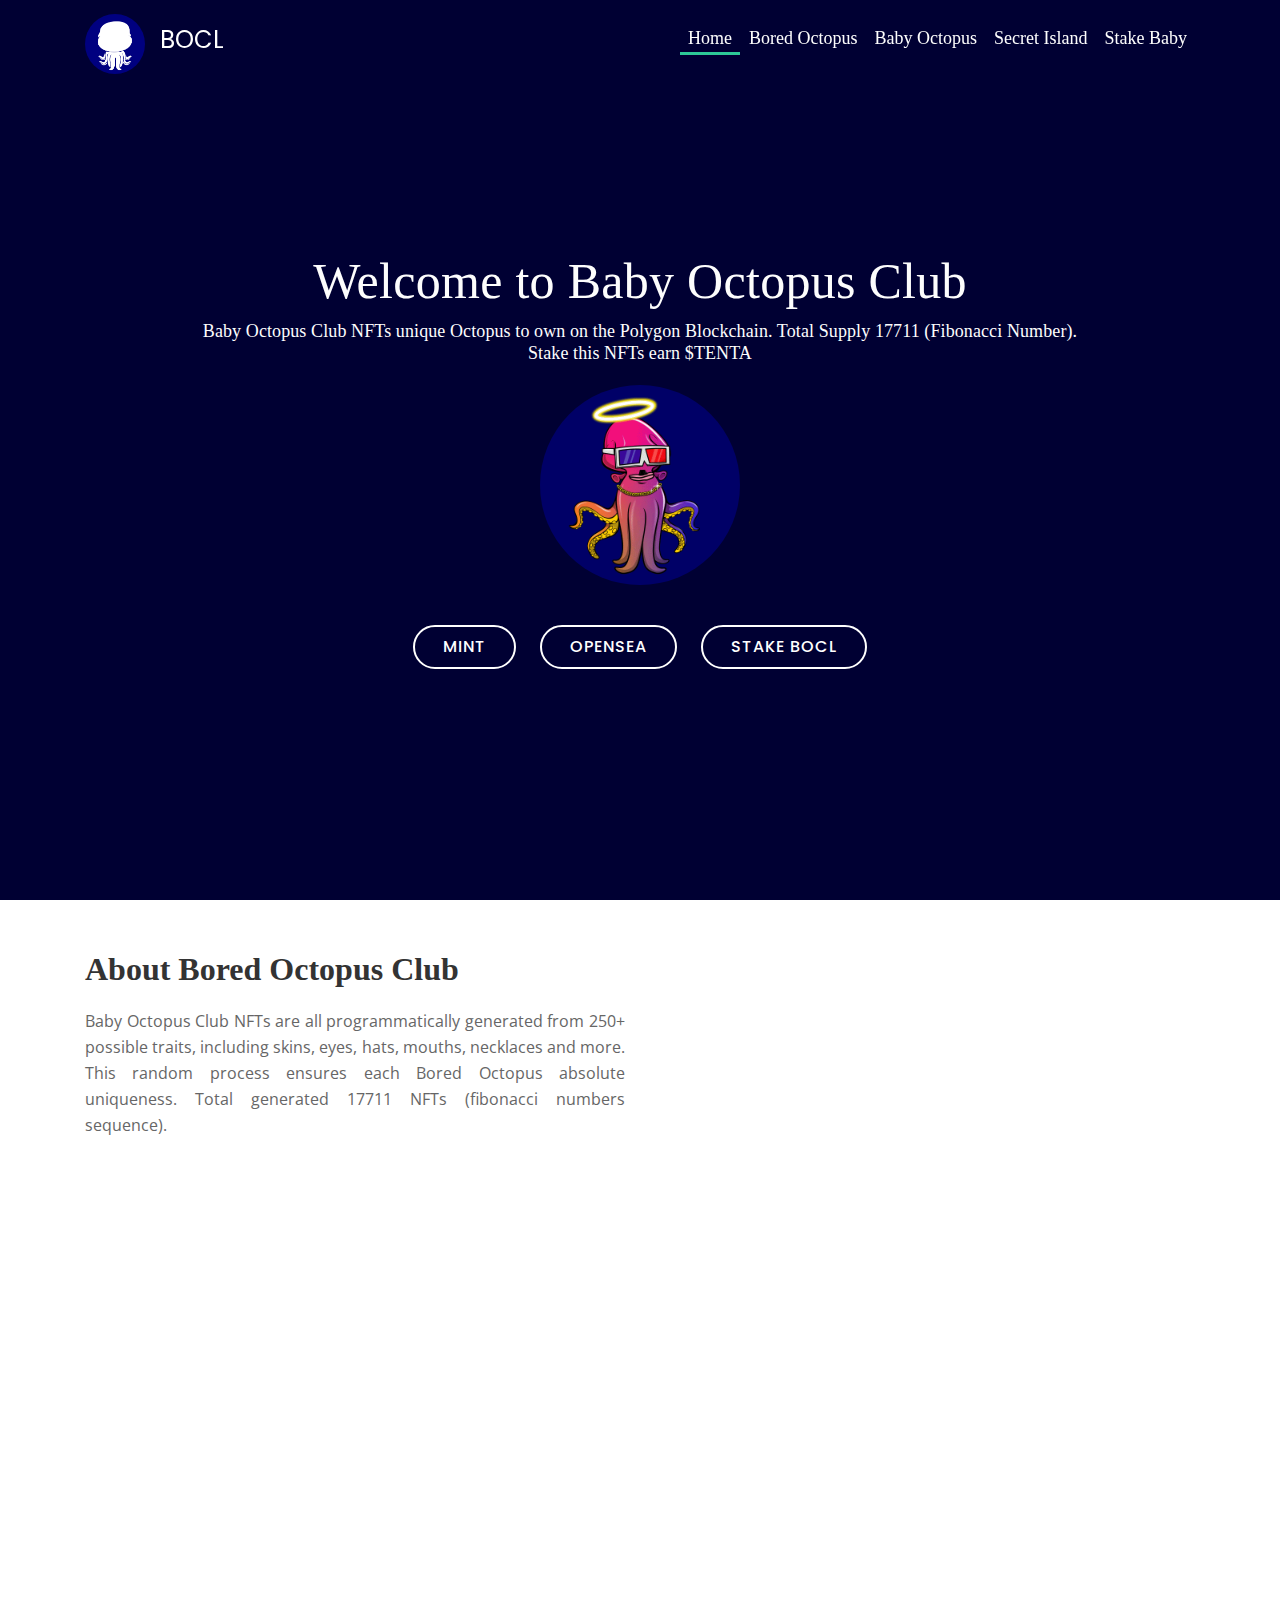
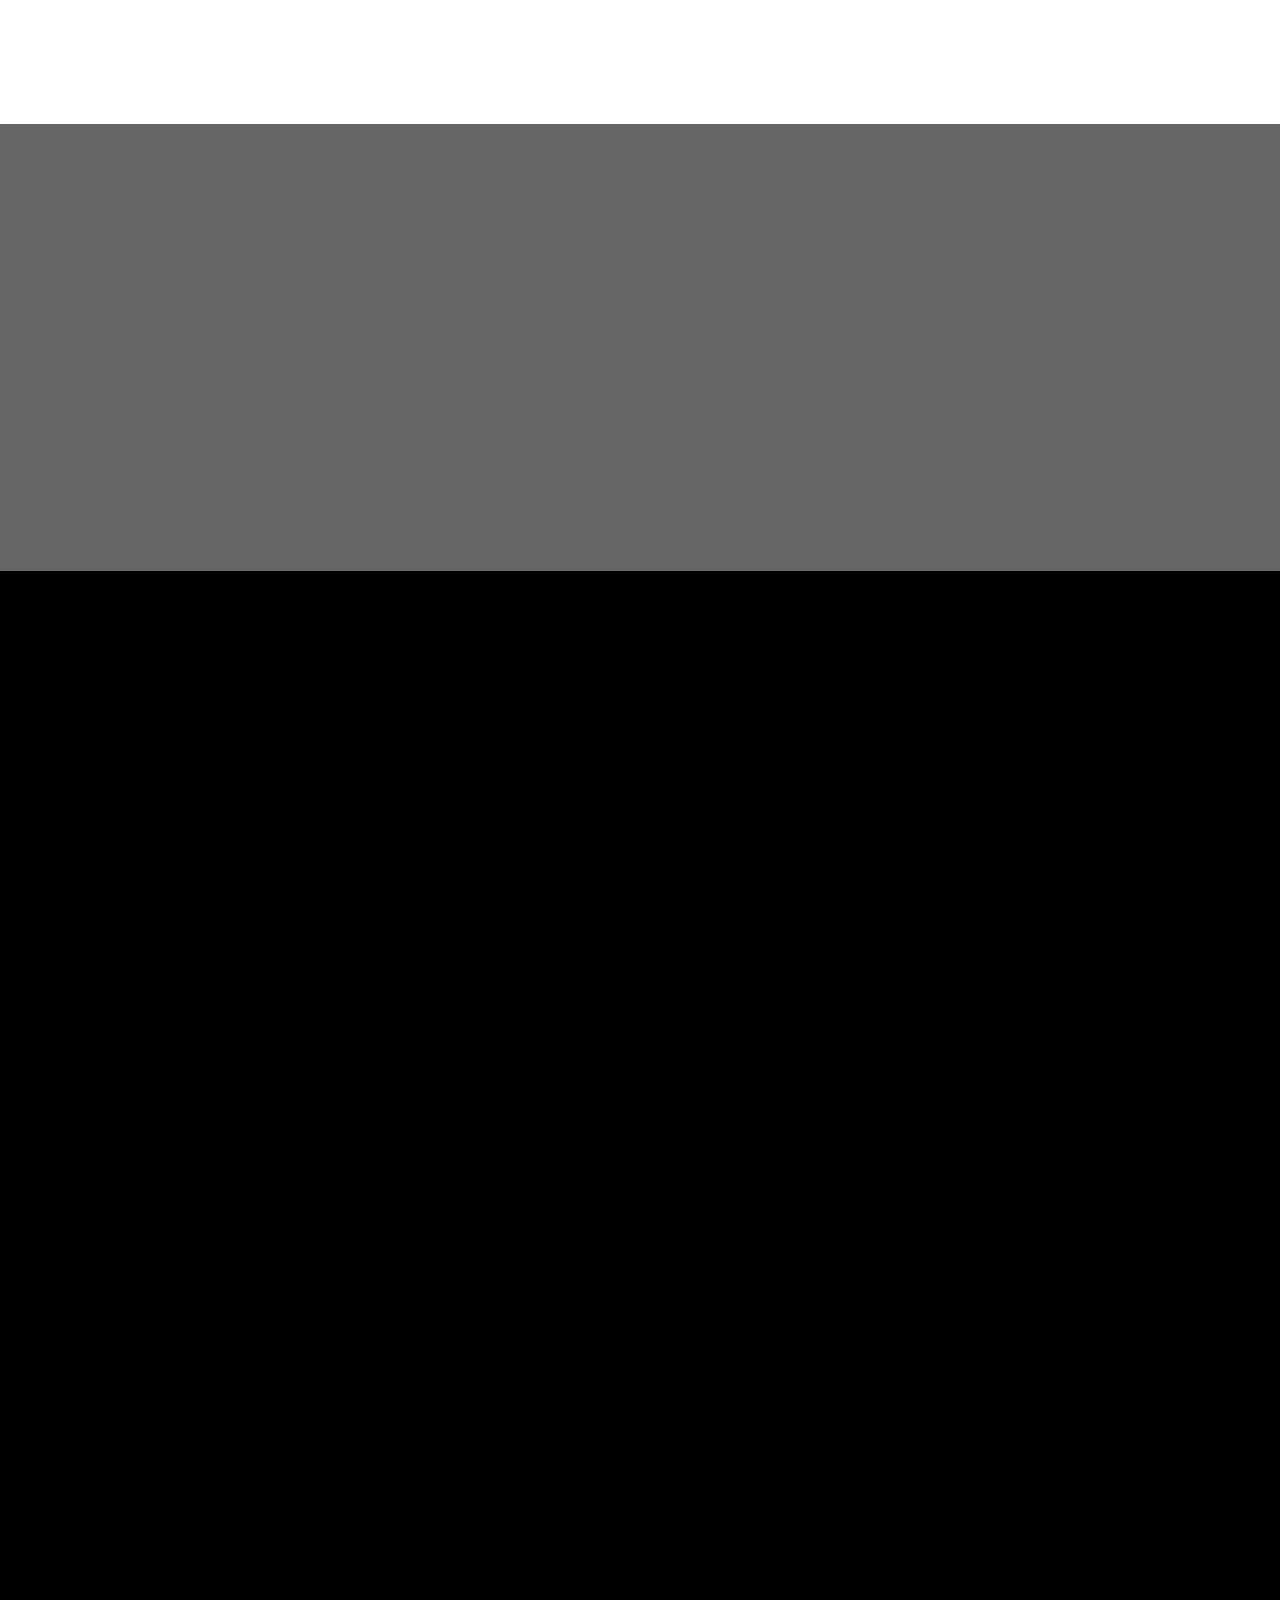
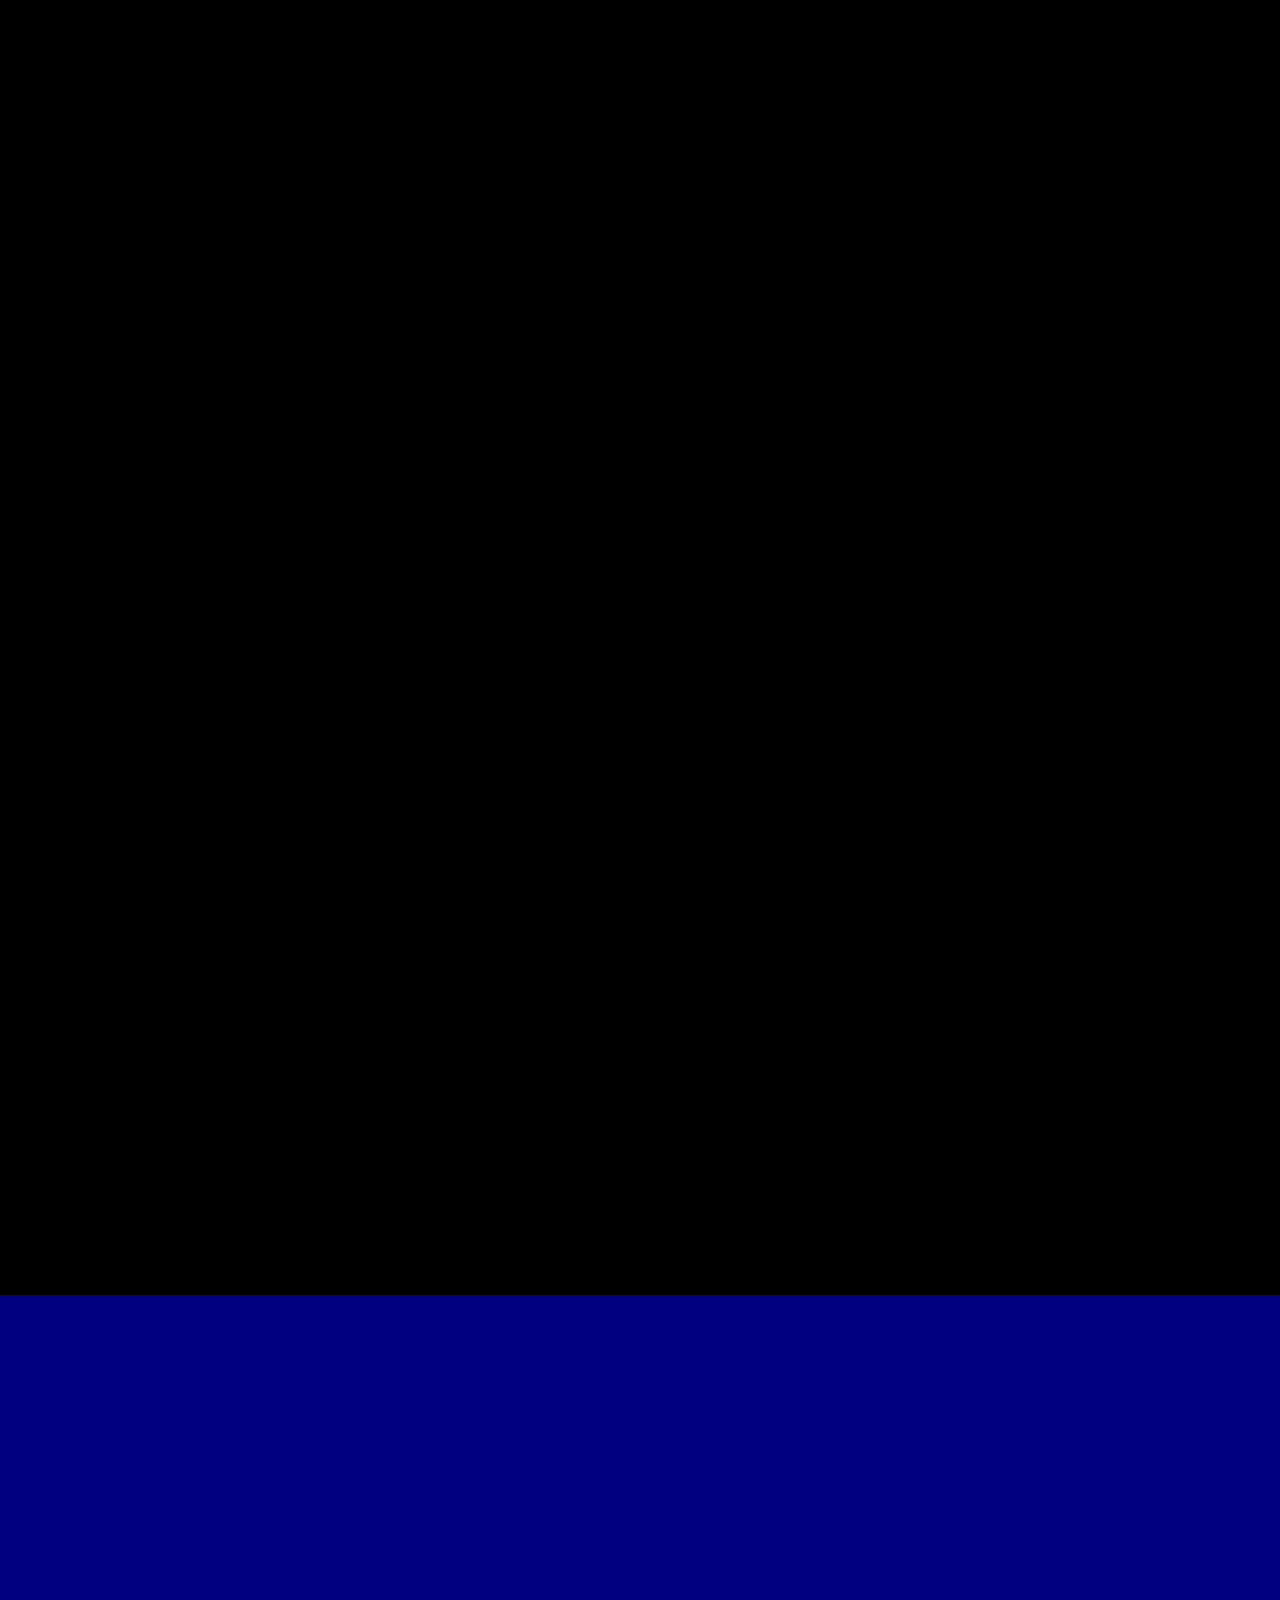
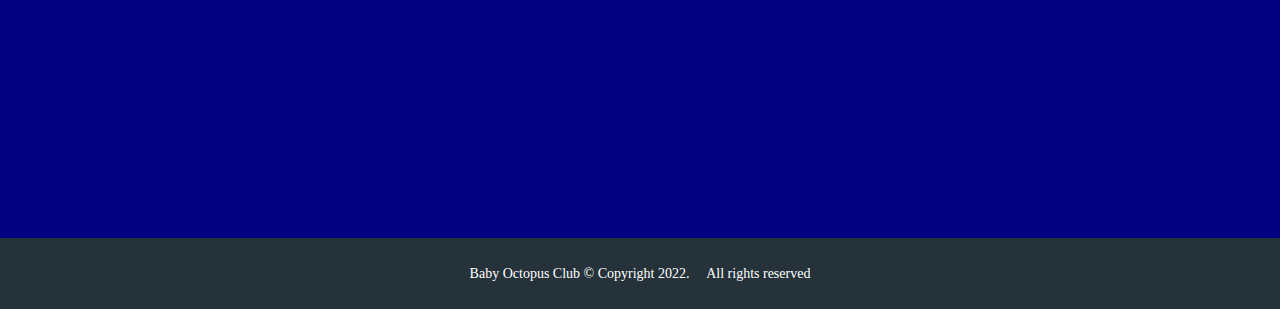
<file: index.html>
<!DOCTYPE html>
<html lang="en">
<head>
  <meta charset="utf-8">
  <title>Baby Octopus Club</title>
  <meta content="width=device-width, initial-scale=1.0" name="viewport">
  <meta name="description" content="Baby Octopus Club NFTs unique Octopus to own on the Polygon Blockchain. Total Supply 17711 (Fibonacci Number)."/>
  <meta name="keywords" content="Baby Octopus Club NFTs unique Octopus to own on the Polygon Blockchain. Total Supply 17711 (Fibonacci Number)." >

  <!-- Favicons -->
  <link href="img/icon.png" rel="icon">
  <link rel="apple-touch-icon" href="img/icon.png"/>
  <!-- Google Fonts -->
  <link href="https://fonts.googleapis.com/css?family=Open+Sans:300,300i,400,400i,700,700i|Poppins:300,400,500,700" rel="stylesheet">
  <!-- Bootstrap CSS File -->
  <link href="lib/bootstrap/css/bootstrap.min.css" rel="stylesheet">

  <!-- Libraries CSS Files -->
  <link href="lib/font-awesome/css/font-awesome.css" rel="stylesheet">
  <link href="lib/font-awesome/css/font-awesome.min.css" rel="stylesheet">
  <link href="lib/animate/animate.min.css" rel="stylesheet">
  <!-- Main Stylesheet File -->
  <link href="css/style.css" rel="stylesheet">

  <!-- =======================================================
    Author: Bored Octopus
  ======================================================= -->
</head>
<body>

  <!--==========================
  Header
  ============================-->
  <header id="header">
    <div class="container">
      <div id="logo" class="pull-left">
        <div id="nerdlogo">
          <a style="white-space: nowrap; color:white;"><img src="img/icon.png" style="width: 60px; border-radius: 50%; padding: 0px 0px 0px 0px; "><h4 style="display: inline-block; padding: 0px 0px 0px 15px; margin-top: 10px;">BOCL</h4 ></a>
        </div>
      </div>
      <div id="nav-menu-container" style="padding-top: 20px;">
        <ul class="nav-menu">
          <li><a class="menu-active" href="#home">Home</a></li>
          <li><a href="https://bocl.live/">Bored Octopus</a></li>
          <li><a href="https://babyocto.club/">Baby Octopus</a></li>
          <li><a href="https://bocl.live/stake-tsi/index.html">Secret Island</a></li>
          <li><a href="https://babyocto.club/stake-baby/">Stake Baby</a></li>
        </ul>
      </div><!-- #nav-menu-container -->
    </div>
  </header><!-- #header -->

  <!--==========================
    Home Section
  ============================-->
  <section id="home">
    <div class="home-container">
      <h1>Welcome to Baby Octopus Club</h1>
      <h5>Baby Octopus Club NFTs unique Octopus to own on the Polygon Blockchain. Total Supply 17711 (Fibonacci Number). </br>
          Stake this NFTs earn $TENTA </h5>
    <div class="wow fadeInUp">
      <img src="img/octopus.gif" style="width: 40%; border-radius: 50%;">
    </div>
    <div class="wow fadeInUp" style="margin-top: 30px;">
      <a href="#minting" class="btn-get-started">Mint</a>
      <a href="https://opensea.io/collection/baby-octopus-club" target="_blank" class="btn-get-started">Opensea</a>
      <a href="stake-baby/index.html" class="btn-get-started">Stake BOCL</a>
      

      <!-- <a href="#" class="btn-get-not-started">Play</a> -->
    </div>
    </div>
  </section><!-- #home -->
  <main id="main">
    <!--==========================
      About Us Section
    ============================-->
    <section id="about">
      <div class="container">
        <div class="row about-container">

          <div class="col-lg-6 content order-lg-1 order-2">
            <h2 class="title">About Bored Octopus Club</h2>
            <p style="text-align:justify;">
              Baby Octopus Club NFTs are all programmatically generated from  250+ possible traits, including skins, eyes, hats, mouths, necklaces and more. This random process ensures each Bored Octopus absolute uniqueness.  Total generated 17711 NFTs (fibonacci numbers sequence).
            </p>

            <div class="icon-box wow fadeInUp">
              <div class="icon"><i class="fa fa-exchange"></i></div>
              <h4 class="title"><a href="#">rarity</a></h4>
              <p class="description">All Baby Octopus is cool by default. We insert something really unique: Unicorn Head, Trippy Skin, 3 Types of Cyborgs (Silver, Gold, Black) 
                and 5 Hidden Gems (Amethyst, Aquamarine, Emerald, Ruby, Sapphire). You can get Hidden Gems every 6 minted and Super Rare every 20 minted. </p>
            </div>

            <div class="icon-box wow fadeInUp" data-wow-delay="0.2s">
              <div class="icon"><i class="fa fa-money"></i></div>
              <h4 class="title"><a href="#">vision</a></h4>
              <p class="description">Our vision is support the growth of the NFT community and Tenta ecosystem. By NFT staking, holders contribute to the overall health of the network and help increase exposure to new projects.</p>
            </div>

            <div class="icon-box wow fadeInUp" data-wow-delay="0.4s">
              <div class="icon"><i class="fa fa-chain"></i></div>
              <h4 class="title"><a href="#">4 exclusive Collections</a></h4>
              <p class="description">We have developed 4 exclusive Collections </br> 1. Bored Octopus Club </br>2. The Secret Island (split token TSI program: 1 TSI split to 2 project-4, waiting 61.8% Baby Octopus Minted) </br>3. Baby Octopus Club</br>4. next project... (waiting 61.8% Baby Octopus Minted)</p>
            </div>
          </div>
          <div class="col-lg-6 background order-lg-2 order-1 wow fadeInRight"></div>
        </div>
      </div>
    </section><!-- #about -->

    <!--==========================
      Minting
    ============================-->
    <section id="minting">
      <div class="container wow fadeIn">
        <div class="row">
          <div class="col-lg-9 text-center text-lg-left">
            <h3 class="cta-title">Bored Octopus Club NFTs Minting</h3>
            <p class="cta-text"> 4 Matic per NFT </br>
              Total Supply 10946 BOCL </br> 87% Minted <br>
              
            </p>
          </div>
          <div class="col-lg-3 cta-btn-container text-center">
            <a class="cta-btn align-middle" href="minting/" target="_blank">Mint Bored Octopus</a>
          </div>
        </div>

      </div>

<div class="container wow fadeIn">
        <div class="row">
          <div class="col-lg-9 text-center text-lg-left">
            <h3 class="cta-title">Baby Octopus Club NFTs Minting</h3>
            <p class="cta-text"> 1.5 Matic per NFT </br>
              Total Supply 17711 BOCL <br>
              
            </p>
          </div>
          <div class="col-lg-3 cta-btn-container text-center">
            <a class="cta-btn align-middle" href="mint-baby/" target="_blank">Mint Baby Octopus</a>
          </div>
        </div>

      </div>
    </section><!-- #Minting -->


    <!--==========================
      Portfolio Section
    ============================-->
    <section id="portfolio">
      <div class="container wow fadeInUp">
        <div class="section-header">
          <h3 class="section-title" style="white-space: nowrap; text-align: center; font-family: Roboto; color: rgba(253,253,253,1); letter-spacing: 0.28px;">Bored Octopus Club Nfts</h3>
          <p class="section-description" style="text-align: center; font-family: Roboto; color: rgba(253,253,253,1); letter-spacing: 0.28px;">This is Bored Octopus Club Artwork Portfolio:</p>
        </div>
        <div class="row">

          <div class="col-lg-12">
            <ul id="portfolio-flters">
              <li data-filter=" .filter-fancy, .filter-solid, .filter-animal, .filter-gems, .filter-cyborg, .filter-trippy, .filter-unicorn" class="filter-active">All</li>
              <li data-filter=".filter-fancy">Fancy</li>
              <li data-filter=".filter-solid">Solid</li>
              <li data-filter=".filter-animal">Animal</li>
              <li data-filter=".filter-gems">Gems</li>
              <li data-filter=".filter-cyborg">Cyborg</li>
              <li data-filter=".filter-trippy">Trippy</li>
              <li data-filter=".filter-unicorn">Unicorn</li>
            </ul>
          </div>
        </div>

        <div class="row" id="portfolio-wrdiamonder">
          <div class="col-lg-3 col-md-6 portfolio-item filter-solid">
            <a target="_blank" href="https://opensea.io/assets/matic/0x47ab7cd7a8df3b816f6994c4093b416c5bd881f6/127/" >
              <img src="img/1-127.png">
              <div class="details">
                <h4>Pink Skin</h4>
                <span>Bored Octopus Club #127</span>
              </div>
            </a>
          </div>
          <div class="col-lg-3 col-md-6 portfolio-item filter-fancy">
            <a target="_blank" href="https://opensea.io/assets/matic/0x47ab7cd7a8df3b816f6994c4093b416c5bd881f6/326/">
              <img src="img/2-326.png">
              <div class="details">
                <h4>Magenta Yellow Skin</h4>
                <span>Bored Octopus Club #1326</span>
              </div>
            </a>
          </div>
          <div class="col-lg-3 col-md-6 portfolio-item filter-solid">
            <a target="_blank" href="https://opensea.io/assets/matic/0x47ab7cd7a8df3b816f6994c4093b416c5bd881f6/6544/">
              <img src="img/3-6544.png">
              <div class="details">
                <h4>Red Skin</h4>
                <span>Bored Octopus Club #6544</span>
              </div>
            </a>
          </div>
          <div class="col-lg-3 col-md-6 portfolio-item filter-fancy">
            <a target="_blank" href="https://opensea.io/assets/matic/0x47ab7cd7a8df3b816f6994c4093b416c5bd881f6/2593/">
              <img src="img/4-2593.png">
              <div class="details">
                <h4>Red Yellow Skin</h4>
                <span>Bored Octopus Club #2593</span>
              </div>
            </a>
          </div>
          <div class="col-lg-3 col-md-6 portfolio-item filter-solid">
            <a target="_blank" href="https://opensea.io/assets/matic/0x47ab7cd7a8df3b816f6994c4093b416c5bd881f6/2718/">
              <img src="img/5-2718.png">
              <div class="details">
                <h4>Yellow Skin</h4>
                <span>Bored Octopus Club #2718</span>
              </div>
            </a>
          </div>
          <div class="col-lg-3 col-md-6 portfolio-item filter-animal">
            <a target="_blank" href="https://opensea.io/assets/matic/0x47ab7cd7a8df3b816f6994c4093b416c5bd881f6/1163/">
              <img src="img/6-1163.png">
              <div class="details">
                <h4>Giraffe Skin</h4>
                <span>Bored Octopus Club #1163</span>
              </div>
            </a>
          </div>
          <div class="col-lg-3 col-md-6 portfolio-item filter-fancy">
            <a target="_blank" href="https://opensea.io/assets/matic/0x47ab7cd7a8df3b816f6994c4093b416c5bd881f6/1287/">
              <img src="img/7-1287.png">
              <div class="details">
                <h4>Watercolor Skin</h4>
                <span>Bored Octopus Club #1287</span>
              </div>
            </a>
          </div>
          <div class="col-lg-3 col-md-6 portfolio-item filter-fancy">
            <a target="_blank" href="https://opensea.io/assets/matic/0x47ab7cd7a8df3b816f6994c4093b416c5bd881f6/3436/">
              <img src="img/8-3436.png">
              <div class="details">
                <h4>Turquoise Magenta Skin</h4>
                <span>Bored Octopus Club #3436</span>
              </div>
            </a>
          </div>
          <div class="col-lg-3 col-md-6 portfolio-item filter-fancy">
            <a target="_blank" href="https://opensea.io/assets/matic/0x47ab7cd7a8df3b816f6994c4093b416c5bd881f6/2572/">
              <img src="img/9-2572.png">
              <div class="details">
                <h4>Magenta Checked Skin</h4>
                <span>Bored Octopus Club #2572</span>
              </div>
            </a>
          </div>
          <div class="col-lg-3 col-md-6 portfolio-item filter-fancy">
            <a target="_blank" href="https://opensea.io/assets/matic/0x47ab7cd7a8df3b816f6994c4093b416c5bd881f6/1305/">
              <img src="img/10-1305.png">
              <div class="details">
                <h4>Purple Cyan Skin</h4>
                <span>Bored Octopus Club #1305</span>
              </div>
            </a>
          </div>
          <div class="col-lg-3 col-md-6 portfolio-item filter-fancy">
            <a target="_blank" href="https://opensea.io/assets/matic/0x47ab7cd7a8df3b816f6994c4093b416c5bd881f6/2507/">
              <img src="img/11-2507.png">
              <div class="details">
                <h4>Rainbow Skin</h4>
                <span>Bored Octopus Club #2507</span>
              </div>
            </a>
          </div>
          <div class="col-lg-3 col-md-6 portfolio-item filter-fancy filter-gems">
            <a target="_blank" href="https://opensea.io/assets/matic/0x47ab7cd7a8df3b816f6994c4093b416c5bd881f6/6846/">
              <img src="img/12-6846.png">
              <div class="details">
                <h4>Cyan Green Skin</h4>
                <span>Bored Octopus Club #6846</span>
              </div>
            </a>
          </div>
          <div class="col-lg-3 col-md-6 portfolio-item filter-solid">
            <a target="_blank" href="https://opensea.io/assets/matic/0x47ab7cd7a8df3b816f6994c4093b416c5bd881f6/5547/">
              <img src="img/13-5547.png">
              <div class="details">
                <h4>Green Skin</h4>
                <span>Bored Octopus Club #5547</span>
              </div>
            </a>
          </div>
          <div class="col-lg-3 col-md-6 portfolio-item filter-animal">
            <a target="_blank" href="https://opensea.io/assets/matic/0x47ab7cd7a8df3b816f6994c4093b416c5bd881f6/2807/">
              <img src="img/14-2807.png">
              <div class="details">
                <h4>Green Crocodile Skin</h4>
                <span>Bored Octopus Club #2807</span>
              </div>
            </a>
          </div>
          <div class="col-lg-3 col-md-6 portfolio-item filter-animal">
            <a target="_blank" href="https://opensea.io/assets/matic/0x47ab7cd7a8df3b816f6994c4093b416c5bd881f6/3596/">
              <img src="img/15-3596.png">
              <div class="details">
                <h4>Yellow Tiger Skin</h4>
                <span>Bored Octopus Club #3596</span>
              </div>
            </a>
          </div>
          <div class="col-lg-3 col-md-6 portfolio-item filter-solid">
            <a target="_blank" href="https://opensea.io/assets/matic/0x47ab7cd7a8df3b816f6994c4093b416c5bd881f6/5252/">
              <img src="img/16-5252.png">
              <div class="details">
                <h4>Blue Skin</h4>
                <span>Bored Octopus Club #5252</span>
              </div>
            </a>
          </div>
          <div class="col-lg-3 col-md-6 portfolio-item filter-fancy filter-gems">
            <a target="_blank" href="https://opensea.io/assets/matic/0x47ab7cd7a8df3b816f6994c4093b416c5bd881f6/7095/">
              <img src="img/17-7095.png">
              <div class="details">
                <h4>Purple Cyan Skin</h4>
                <span>Bored Octopus Club #7095</span>
              </div>
            </a>
          </div>
          <div class="col-lg-3 col-md-6 portfolio-item filter-fancy">
            <a target="_blank" href="https://opensea.io/assets/matic/0x47ab7cd7a8df3b816f6994c4093b416c5bd881f6/5151/">
              <img src="img/18-5151.png">
              <div class="details">
                <h4>Violet Skin</h4>
                <span>Bored Octopus Club #5151</span>
              </div>
            </a>
          </div>
          <div class="col-lg-3 col-md-6 portfolio-item filter-animal">
            <a target="_blank" href="https://opensea.io/assets/matic/0x47ab7cd7a8df3b816f6994c4093b416c5bd881f6/6540/">
              <img src="img/19-6540.png">
              <div class="details">
                <h4>Purple Animal Skin</h4>
                <span>Bored Octopus Club #6540</span>
              </div>
            </a>
          </div>
          <div class="col-lg-3 col-md-6 portfolio-item filter-trippy filter-gems">
            <a target="_blank" href="https://opensea.io/assets/matic/0x47ab7cd7a8df3b816f6994c4093b416c5bd881f6/7090/">
              <img src="img/20-7090.png">
              <div class="details">
                <h4>Trippy Skin</h4>
                <span>Bored Octopus Club #7090</span>
              </div>
            </a>
          </div>
          <div class="col-lg-3 col-md-6 portfolio-item filter-fancy filter-unicorn">
            <a target="_blank" href="https://opensea.io/assets/matic/0x47ab7cd7a8df3b816f6994c4093b416c5bd881f6/6903/">
              <img src="img/21-6903.png">
              <div class="details">
                <h4>Unicorn Head</h4>
                <span>Bored Octopus Club #6903</span>
              </div>
            </a>
          </div>
          <div class="col-lg-3 col-md-6 portfolio-item filter-cyborg filter-gems">
            <a target="_blank" href="https://opensea.io/assets/matic/0x47ab7cd7a8df3b816f6994c4093b416c5bd881f6/6852/">
              <img src="img/22-6852.png">
              <div class="details">
                <h4>Black Cyborg</h4>
                <span>Bored Octopus Club #6852</span>
              </div>
            </a>
          </div>
           <div class="col-lg-3 col-md-6 portfolio-item filter-cyborg">
            <a target="_blank" href="https://opensea.io/assets/matic/0x47ab7cd7a8df3b816f6994c4093b416c5bd881f6/7005/">
              <img src="img/23-7005.png">
              <div class="details">
                <h4>Silver Cyborg</h4>
                <span>Bored Octopus Club #7005</span>
              </div>
            </a>
          </div>
        
           <div class="col-lg-3 col-md-6 portfolio-item filter-solid">
            <a target="_blank" href="https://opensea.io/assets/matic/0x47ab7cd7a8df3b816f6994c4093b416c5bd881f6/5529/">
              <img src="img/24-5529.png">
              <div class="details">
                <h4>White Skin</h4>
                <span>Bored Octopus Club #5529</span>
              </div>
            </a>
          </div>
           <div class="col-lg-3 col-md-6 portfolio-item filter-solid filter-gems">
            <a target="_blank" href="https://opensea.io/assets/matic/0x47ab7cd7a8df3b816f6994c4093b416c5bd881f6/7877/">
              <img src="img/25-7877.png">
              <div class="details">
                <h4>Yellow Skin</h4>
                <span>Bored Octopus Club #7877</span>
              </div>
            </a>
          </div>
           <div class="col-lg-3 col-md-6 portfolio-item filter-animal filter-gems">
            <a target="_blank" href="https://opensea.io/assets/matic/0x47ab7cd7a8df3b816f6994c4093b416c5bd881f6/8121/">
              <img src="img/26-8121.png">
              <div class="details">
                <h4>Yellow Jaguar Skin</h4>
                <span>Bored Octopus Club #8121</span>
              </div>
            </a>
          </div>
       
           <div class="col-lg-3 col-md-6 portfolio-item filter-cyborg">
            <a target="_blank" href="https://opensea.io/assets/matic/0x47ab7cd7a8df3b816f6994c4093b416c5bd881f6/8319/">
              <img src="img/27-8319.png">
              <div class="details">
                <h4>Gold Cyborg</h4>
                <span>Bored Octopus Club #8319</span>
              </div>
            </a>
          </div>
          
           <div class="col-lg-3 col-md-6 portfolio-item filter-fancy">
            <a target="_blank" href="https://opensea.io/assets/matic/0x47ab7cd7a8df3b816f6994c4093b416c5bd881f6/8342/">
              <img src="img/28-8342.png">
              <div class="details">
                <h4>Cyan Green Skin</h4>
                <span>Bored Octopus Club #8342</span>
              </div>
            </a>
          </div>
          
        </div>

      </div>
    </section><!-- #portfolio -->

    <!--==========================
      Contact Section
    ============================-->
    <section id="contact">
      <div class="container wow fadeInUp">
        <div class="section-header">
          <h3 class="section-title" style="white-space: nowrap; text-align: center; font-family: Roboto; color: rgba(253,253,253,1); letter-spacing: 0.28px;">Contact us</h3>
          <p class="section-description" style="text-align: center; font-family: Roboto; color: rgba(253,253,253,1); letter-spacing: 0.28px;">Do you have any questions? Looking for technical support? </br>Would you like to join to Bored Octopus Club team?</br> There are many ways to contact us.</p>
        </div>
      </div>

      <div class="container wow fadeInUp mt-5">
        <div class="row justify-content-center">
          <a class="social-links" href="http://discord.gg/5gKYKdrhf8" target="_blank">
            <img src="img/discord.png" style="padding-left: 0px; height: 55px"></a>
          <a class="social-links" href="https://twitter.com/BoredOcto" target="_blank">
            <img src="img/twitter.png" style="padding-left: 30px; height: 55px"></a>
         <!--  <a class="social-links" href="" target="_blank">
            <img src="img/telegram.png" style="padding-left: 30px; height: 55px"></a> -->
        </div>
        <div class="container wow fadeInUp">
          <div class="row justify-content-center">

            <img class="row justify-content-center" src="img/icon5.png" style="width: 20%;">
          </div>
        </div>
      </div>
    </section><!-- #contact -->

  </main>

  <!--==========================
    Footer
  ============================-->
  <footer id="footer">
    <div class="footer-top  ">
      <div class=" text-center">
       Baby Octopus Club &copy; Copyright 2022. &nbsp; &nbsp;   All rights reserved
      </div>

    </div>
  </footer><!-- #footer -->

  <a href="#" class="back-to-top"><i class="fa fa-chevron-up"></i></a>

  <!-- JavaScript Libraries -->
  <script src="lib/jquery/jquery.min.js"></script>
  <script src="lib/jquery/jquery-migrate.min.js"></script>
  <script src="lib/bootstrap/js/bootstrap.bundle.min.js"></script>
  <script src="lib/easing/easing.min.js"></script>
  <script src="lib/wow/wow.min.js"></script>
  <script src="lib/waypoints/waypoints.min.js"></script>
  <script src="lib/counterup/counterup.min.js"></script>
  <script src="lib/superfish/hoverIntent.js"></script>
  <script src="lib/superfish/superfish.min.js"></script>

  <!-- Template Main Javascript File -->
  <script src="js/main.js"></script>

</body>

</html>
</file>
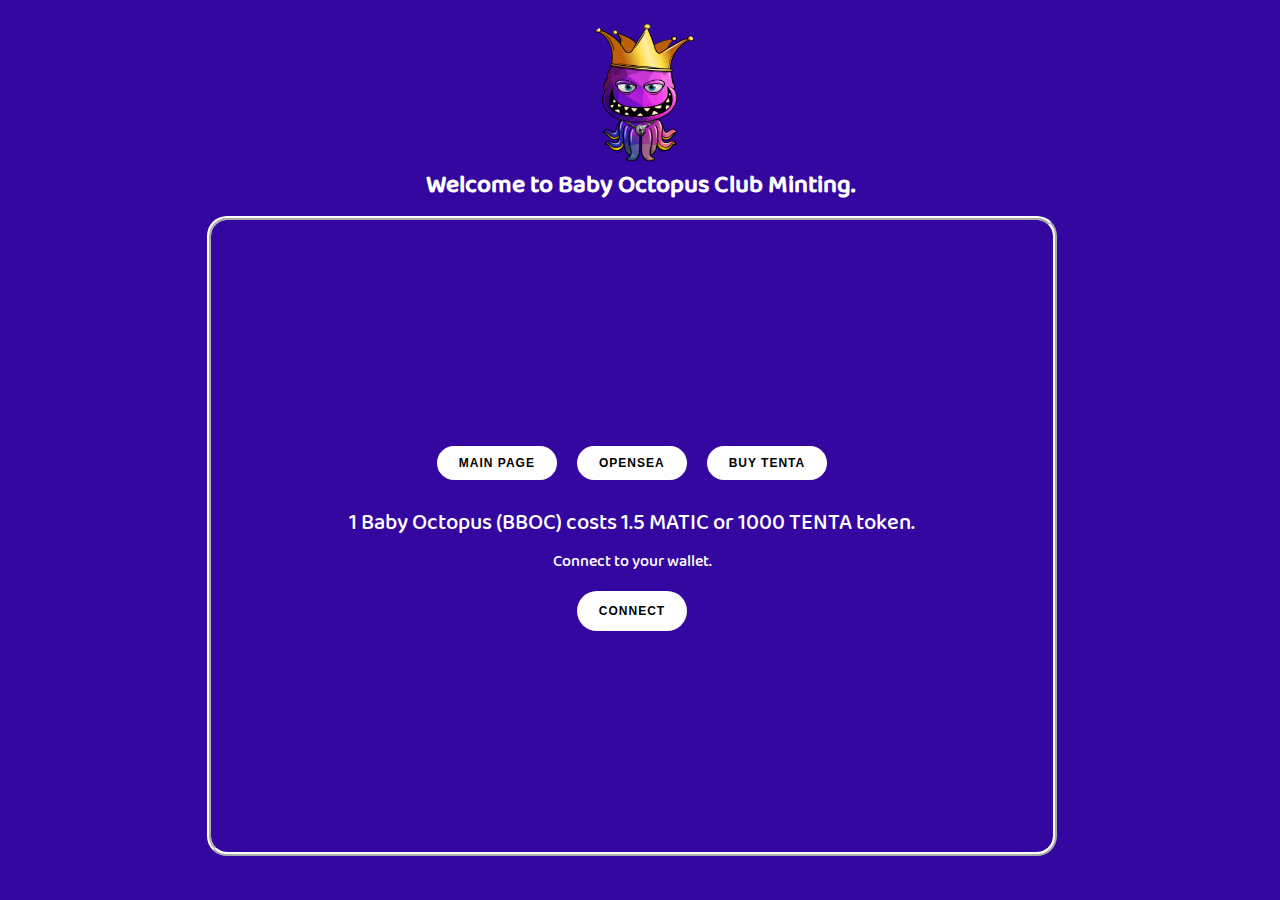
<file: mint-baby/index.html>
<!doctype html><html lang="en">
<head><meta charset="utf-8"/><base /><link rel="icon" href="favicon.ico"/><meta name="viewport" content="width=device-width,initial-scale=1"/><meta name="theme-color" content="#000000"/><link rel="stylesheet" href="config/theme.css"/><link rel="apple-touch-icon" href="logo192.png"/><link rel="manifest" href="manifest.json"/><title>Baby Octopus Club</title><meta name="description" content="Mint your Baby Octopus"/><link href="static/css/main.33026a44.chunk.css" rel="stylesheet"></head><body><noscript>You need to enable JavaScript to run this app.</noscript><div id="root"></div><script>!function(e){function t(t){for(var n,u,a=t[0],c=t[1],l=t[2],s=0,f=[];s<a.length;s++)u=a[s],Object.prototype.hasOwnProperty.call(o,u)&&o[u]&&f.push(o[u][0]),o[u]=0;for(n in c)Object.prototype.hasOwnProperty.call(c,n)&&(e[n]=c[n]);for(p&&p(t);f.length;)f.shift()();return i.push.apply(i,l||[]),r()}function r(){for(var e,t=0;t<i.length;t++){for(var r=i[t],n=!0,a=1;a<r.length;a++){var c=r[a];0!==o[c]&&(n=!1)}n&&(i.splice(t--,1),e=u(u.s=r[0]))}return e}var n={},o={1:0},i=[];function u(t){if(n[t])return n[t].exports;var r=n[t]={i:t,l:!1,exports:{}};return e[t].call(r.exports,r,r.exports,u),r.l=!0,r.exports}u.e=function(e){var t=[],r=o[e];if(0!==r)if(r)t.push(r[2]);else{var n=new Promise((function(t,n){r=o[e]=[t,n]}));t.push(r[2]=n);var i,a=document.createElement("script");a.charset="utf-8",a.timeout=120,u.nc&&a.setAttribute("nonce",u.nc),a.src=function(e){return u.p+"static/js/"+({}[e]||e)+"."+{3:"89ddd161"}[e]+".chunk.js"}(e);var c=new Error;i=function(t){a.onerror=a.onload=null,clearTimeout(l);var r=o[e];if(0!==r){if(r){var n=t&&("load"===t.type?"missing":t.type),i=t&&t.target&&t.target.src;c.message="Loading chunk "+e+" failed.\n("+n+": "+i+")",c.name="ChunkLoadError",c.type=n,c.request=i,r[1](c)}o[e]=void 0}};var l=setTimeout((function(){i({type:"timeout",target:a})}),12e4);a.onerror=a.onload=i,document.head.appendChild(a)}return Promise.all(t)},u.m=e,u.c=n,u.d=function(e,t,r){u.o(e,t)||Object.defineProperty(e,t,{enumerable:!0,get:r})},u.r=function(e){"undefined"!=typeof Symbol&&Symbol.toStringTag&&Object.defineProperty(e,Symbol.toStringTag,{value:"Module"}),Object.defineProperty(e,"__esModule",{value:!0})},u.t=function(e,t){if(1&t&&(e=u(e)),8&t)return e;if(4&t&&"object"==typeof e&&e&&e.__esModule)return e;var r=Object.create(null);if(u.r(r),Object.defineProperty(r,"default",{enumerable:!0,value:e}),2&t&&"string"!=typeof e)for(var n in e)u.d(r,n,function(t){return e[t]}.bind(null,n));return r},u.n=function(e){var t=e&&e.__esModule?function(){return e.default}:function(){return e};return u.d(t,"a",t),t},u.o=function(e,t){return Object.prototype.hasOwnProperty.call(e,t)},u.p="index.html",u.oe=function(e){throw console.error(e),e};var a=this.webpackJsonphashlips_nft_minting_dapp=this.webpackJsonphashlips_nft_minting_dapp||[],c=a.push.bind(a);a.push=t,a=a.slice();for(var l=0;l<a.length;l++)t(a[l]);var p=c;r()}([])</script><script src="static/js/2.fbbf6b7a.chunk.js"></script><script src="static/js/main.ba3fcdaf.chunk.js"></script></body>
</html>
</file>
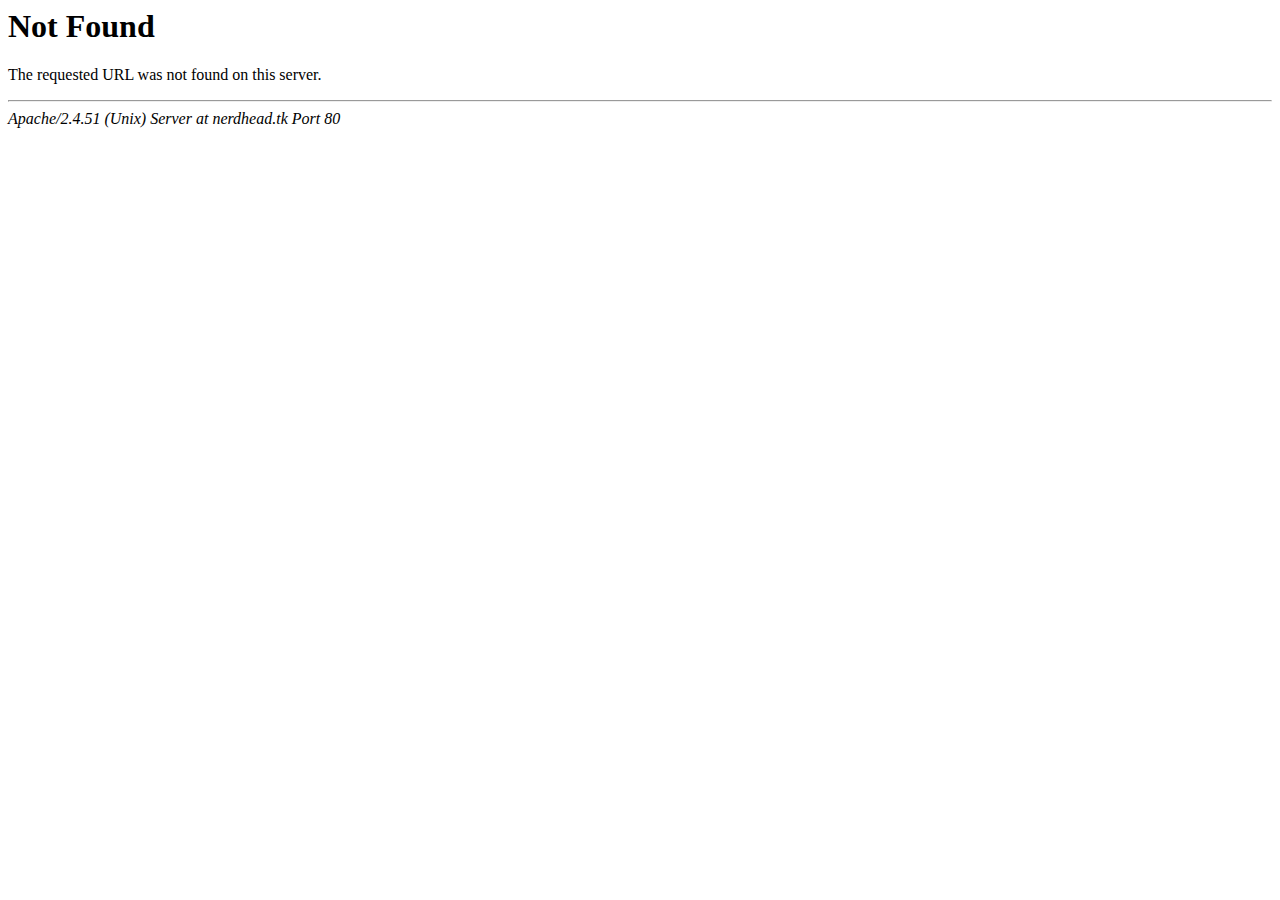
<file: stake-baby/$&/index.html>
<!DOCTYPE HTML PUBLIC "-//IETF//DTD HTML 2.0//EN">
<html><head>
<title>404 Not Found</title>
</head><body>
<h1>Not Found</h1>
<p>The requested URL was not found on this server.</p>
<hr>
<address>Apache/2.4.51 (Unix) Server at nerdhead.tk Port 80</address>
</body></html>
</file>
<file: css/style.css>
/*
  Author: Bored Octopus
*/
/*--------------------------------------------------------------
# General
--------------------------------------------------------------*/

body {

  background: #fff;
  color: #666666;
  font-family: "Open Sans", sans-serif;
}

a {
  color: #2dc997;
}

a:hover, a:active, a:focus {
  color: #2dca98;
  outline: none;
  text-decoration: none;
}

p {
  padding: 0;
  margin: 0 0 30px 0;
}
h1, h2, h3, h4, h5, h6 {
  /*font-family: Avenir Next LT Pro;*/
  font-family: "Poppins", sans-serif;
  font-weight: 400;
  margin: 0 0 20px 0;
  padding: 0;
}
/* Prelaoder */
#preloader {
  position: fixed;
  left: 0;
  top: 0;
  z-index: 999;
  width: 100%;
  height: 100%;
  overflow: visible;
  background: #fff url("../img/preloader.html") no-repeat center center;
}
/* Back to top button */
.back-to-top {
  position: fixed;
  display: none;
  background: rgba(0, 0, 0, 0.2);
  color: #fff;
  padding: 6px 12px 9px 12px;
  font-size: 16px;
  border-radius: 2px;
  right: 15px;
  bottom: 15px;
  transition: background 0.5s;
}

@media (max-width: 768px) {
  .back-to-top {
    bottom: 15px;
  }
}

.back-to-top:focus {
  background: rgba(0, 0, 0, 0.2);
  color: #fff;
  outline: none;
}

.back-to-top:hover {
  background: #2dc997;
  color: #fff;
}

/*--------------------------------------------------------------
# Header
--------------------------------------------------------------*/
#header {
  padding: 5px 0;
  height: 92px;
  position: fixed;
  left: 0;
  top: 0;
  right: 0;
  transition: all 0.5s;
  z-index: 997;
}

#header #logo {
  float: left;
}

#header #logo h1 {
  font-size: 36px;
  margin: 0;
  padding: 6px 0;
  line-height: 1;
  font-family: "Poppins", sans-serif;
  font-weight: 700;
  letter-spacing: 3px;
  text-transform: uppercase;
}

#header #logo h1 a, #header #logo h1 a:hover {
  color: #fff;
}

#header #logo img {
  padding: 0;
  margin: 0;
}

@media (max-width: 768px) {
  #header #logo h1 {
    font-size: 26px;
  }
  #header #logo img {
    max-height: 60px;
  }
}

#header.header-fixed {
  background: rgba(52, 59, 64, 0.9);
  padding: 1px 0;
  height: 72px;
  transition: all 0.5s;
}
/*--LOGO--*/
#nerdlogo {
  position: relative;
  width: 105.421px;
  height: 73.719px;
  top: 9px;
  overflow: visible;
}

/*--------------------------------------------------------------
# Home Section
--------------------------------------------------------------*/
#home {
  width: 100%;
  height: 100vh;
  background: rgba(0,0,128);
  background-size: cover;
  position: relative;
}

@media (min-width: 1024px) {
  #home {
    background-attachment: fixed;
  }
}

#home:before {
  content: "";
  background: rgba(0, 0, 0, 0.6);
  position: absolute;
  bottom: 0;
  top: 0;
  left: 0;
  right: 0;
}

#home .home-container {
  position: absolute;
  bottom: 0;
  top: 0;
  left: 0;
  right: 0;
  display: flex;
  justify-content: center;
  align-items: center;
  flex-direction: column;
  text-align: center;
}

#home h1 {
  margin: 30px 0 10px 0;
  font-size: 50px;
  /*font-weight: 700;*/
  /*line-height: 56px;*/
  /*font-family: Roboto;*/

  overflow: visible;
  /*width: 438px;*/
  white-space: nowrap;
  text-align: center;
  font-family: Roboto;
  font-style: normal;
  font-weight: normal;
  /*font-size: 100px;*/
  color: rgba(253,253,253,1);
  letter-spacing: 0.28px;

  /*text-transform: uppercase;*/
  /*color: #fff;*/
}

@media (max-width: 768px) {
  #home h1 {
    font-size: 28px;
    line-height: 36px;
  }
}

#home h2 {
  position: relative;
  overflow: visible;
  white-space: nowrap;
  text-align: center;
  font-family: Avenir Next LT Pro;
  font-style: normal;
  font-weight: normal;
  font-size: 25px;
  color: rgba(253,253,253,1);
  letter-spacing: 0.18px;
}
#home h5 {
  position: relative;
  overflow: visible;
  text-align: center;
  margin: 0 0 20px 0;
  font-family: Avenir Next LT Pro;
  font-style: normal;
  font-weight: normal;
  font-size: 18px;
  color: rgba(253,253,253,1);
  letter-spacing: 0.1px;
}

@media (max-width: 768px) {
  #home h2 {
    font-size: 18px;
    line-height: 24px;
    margin-bottom: 30px;
  }
}

#home .btn-get-started {
  font-family: "Poppins", sans-serif;
  text-transform: uppercase;
  font-weight: 500;
  font-size: 16px;
  letter-spacing: 1px;
  display: inline-block;
  padding: 8px 28px;
  border-radius: 50px;
  transition: 0.5s;
  margin: 10px;
  border: 2px solid #fff;
  color: #fff;
}

#home .btn-get-started:hover {
  background: #2dc997;
  border: 2px solid #2dc997;
}

#home .btn-get-not-started {
  font-family: "Poppins", sans-serif;
  text-transform: uppercase;
  font-weight: 500;
  font-size: 16px;
  letter-spacing: 1px;
  display: inline-block;
  padding: 8px 28px;
  border-radius: 50px;
  transition: 0.5s;
  margin: 10px;
  border: 2px solid #fff;
  color: #fff;
}

#home .btn-get-not-started:hover:after {
  content: " (Coming Soon)";

  /*border: 2px solid #2dc997;*/

}

/*--------------------------------------------------------------
# Navigation Menu
--------------------------------------------------------------*/
/* Nav Menu Essentials */
.nav-menu, .nav-menu * {
  margin: 0;
  padding: 0;
  list-style: none;
}

.nav-menu ul {
  position: absolute;
  display: none;
  top: 100%;
  left: 0;
  z-index: 99;
}

.nav-menu li {
  position: relative;
  white-space: nowrap;
}

.nav-menu > li {
  float: left;
}

.nav-menu li:hover > ul,
.nav-menu li.sfHover > ul {
  display: block;
}

.nav-menu ul ul {
  top: 0;
  left: 100%;
}

.nav-menu ul li {
  min-width: 180px;
}

/* Nav Menu Arrows */
.sf-arrows .sf-with-ul {
  padding-right: 30px;
}

.sf-arrows .sf-with-ul:after {
  content: "\f107";
  position: absolute;
  right: 15px;
  font-family: FontAwesome;
  font-style: normal;
  font-weight: normal;
}

.sf-arrows ul .sf-with-ul:after {
  content: "\f105";
}

/* Nav Meu Container */
#nav-menu-container {
  float: right;
  margin: 0;
}

@media (max-width: 768px) {
  #nav-menu-container {
    display: none;
  }
}

/* Nav Meu Styling */
.nav-menu a {
  padding: 0 8px 0 8px;
  text-decoration: none;
  display: inline-block;
  color: #fff;
  /*font-family: "Poppins", sans-serif;*/
  white-space: nowrap;
  text-align: left;
  font-family: Nunito;
  font-style: normal;
  font-weight: normal;
  font-size: 18px;
  color: rgba(253,253,253,1);
  outline: none;
}

.nav-menu > li {
  margin-left: 1px;
}

/*.nav-menu > li > a:before {
  content: "";
  position: absolute;
  width: 100%;
  height: 2px;
  bottom: 0;
  left: 0;
  background-color: #2dc997;
  visibility: hidden;
  -webkit-transform: scaleX(0);
  transform: scaleX(0);
  -webkit-transition: all 0.3s ease-in-out 0s;
  transition: all 0.3s ease-in-out 0s;
}*/

.nav-menu  > li > a:before {
  content: "";
  position: absolute;
  width: 100%;
  height: 2px;
  bottom: -3px;
  left:  0;
  border-color:#2dc997;
  border-bottom-style: solid;
  visibility: hidden;
  -webkit-transform: scaleX(0);
  transform: scaleX(0);
  -webkit-transition: all 0.3s ease-in-out 0s;
  transition: all 0.3s ease-in-out 0s;
}

.nav-menu a:hover:before{
  visibility: visible;
  -webkit-transform: scaleX(1);
  transform: scaleX(1);
}
.nav-menu li:hover > a:before{
  visibility: visible;
  -webkit-transform: scaleX(1);
  transform: scaleX(1);
}
.nav-menu .menu-active > a:before{
  content: "";
  bottom: 0;
  left:  0;
  border-color:#2dc997;
  border-bottom-style: solid;
  visibility: visible;
  -webkit-transform: scaleX(1);
  transform: scaleX(1);
}
 .menu-active {
  content: "";
  bottom: 0;
  left:  0;
  bottom: -3px;
  border-color:#2dc997;
  border-bottom-style: solid;
  visibility: visible;
  -webkit-transform: scaleX(1);
  transform: scaleX(1);
}

.nav-menu ul {
  margin: 4px 0 0 0;
  border: 1px solid #e7e7e7;
}

.nav-menu ul li {
  background: #fff;
}

.nav-menu ul li:first-child {
  border-top: 0;
}

.nav-menu ul li a {
  padding: 10px;
  color: #333;
  transition: 0.3s;
  display: block;
  font-size: 13px;
  text-transform: none;
}

.nav-menu ul li a:hover {
  background: #2dc997;
  color: #fff;
}

.nav-menu ul ul {
  margin: 0;
}

/* Mobile Nav Toggle */
#mobile-nav-toggle {
  position: fixed;
  right: 0;
  top: 0;
  z-index: 999;
  margin: 20px 20px 0 0;
  border: 0;
  background: none;
  font-size: 24px;
  display: none;
  transition: all 0.4s;
  outline: none;
  cursor: pointer;
}

#mobile-nav-toggle i {
  color: #fff;
}

@media (max-width: 768px) {
  #mobile-nav-toggle {
    display: inline;
  }
}

/* Mobile Nav Styling */
#mobile-nav {
  position: fixed;
  top: 0;
  padding-top: 18px;
  bottom: 0;
  z-index: 998;
  background: rgba(52, 59, 64, 0.9);
  left: -260px;
  width: 260px;
  overflow-y: auto;
  transition: 0.4s;
}

#mobile-nav ul {
  padding: 0;
  margin: 0;
  list-style: none;
}

#mobile-nav ul li {
  position: relative;
}

#mobile-nav ul li a {
  color: #fff;
  font-size: 16px;
  overflow: hidden;
  padding: 10px 22px 10px 15px;
  position: relative;
  text-decoration: none;
  width: 100%;
  display: block;
  outline: none;
}

#mobile-nav ul li a:hover {
  color: #fff;
}

#mobile-nav ul li li {
  padding-left: 30px;
}

#mobile-nav ul .menu-has-children i {
  position: absolute;
  right: 0;
  z-index: 99;
  padding: 15px;
  cursor: pointer;
  color: #fff;
}

#mobile-nav ul .menu-has-children i.fa-chevron-up {
  color: #2dc997;
}

#mobile-nav ul .menu-item-active {
  color: #2dc997;
}

#mobile-body-overly {
  width: 100%;
  height: 100%;
  z-index: 997;
  top: 0;
  left: 0;
  position: fixed;
  background: rgba(52, 59, 64, 0.9);
  display: none;
}

/* Mobile Nav body classes */
body.mobile-nav-active {
  overflow: hidden;
}

body.mobile-nav-active #mobile-nav {
  left: 0;
}

body.mobile-nav-active #mobile-nav-toggle {
  color: #fff;
}

/*--------------------------------------------------------------
# Sections
--------------------------------------------------------------*/
/* Sections Header
--------------------------------*/
.section-header .section-title {
  font-size: 32px;
  font-family: Avenir Next LT Pro;
  color: #111;
  letter-spacing: 0.98px;
  /*text-transform: uppercase;*/
  text-align: center;
  font-weight: 700;
  margin-bottom: 15px;
  margin-top: -40px;
}

.section-header .section-description {
  text-align: center;
  font-size: 20px;
  padding-bottom: 5px;
  color: #666666;
  text-align: center;
  font-family: Roboto;
  letter-spacing: 0.28px;
}

/* About Us Section
--------------------------------*/
#about {
  background: #fff;
  padding: 50px 0;
}

#about .about-container .background {
  width: 100%;
  background-image: url(../img/aboutocto.png);
  background-position: center;
  background-repeat: no-repeat;
  border-radius: 100px 10px 100px 10px;
}

#about .about-container .content {
  background: #fff;
}

#about .about-container .title {
  color: #333;
  font-family: Avenir Next LT Pro;
  font-weight: 700;
  font-size: 32px;
}

@media (max-width: 768px) {
  #about .about-container .title {
    padding-top: 15px;
  }
}

#about .about-container p {
  line-height: 26px;
}

#about .about-container p:last-child {
  margin-bottom: 0;
}

#about .about-container .icon-box {
  background: #fff;
  background-size: cover;
  padding: 0 0 30px 0;
}

#about .about-container .icon-box .icon {
  float: left;
  background: #fff;
  width: 64px;
  height: 64px;
  display: flex;
  justify-content: center;
  align-items: center;
  flex-direction: column;
  text-align: center;
  border-radius: 50%;
  border: 2px solid #2dc997;
}

#about .about-container .icon-box .icon i {
  color: #2dc997;
  font-size: 24px;
}

#about .about-container .icon-box .title {
  margin-left: 80px;
  font-weight: 500;
  margin-bottom: 5px;
  font-size: 18px;
  text-transform: uppercase;
}

#about .about-container .icon-box .title a {
  color: #111;
}

#about .about-container .icon-box .description {
  margin-left: 80px;
  line-height: 24px;
  font-size: 14px;
}

/* Facts Section
--------------------------------*/
#facts {
  background: #f7f7f7;
  padding: 80px 0 60px 0;
}

#facts .counters span {
  font-size: 48px;
  display: block;
  color: #2dc997;
}

#facts .counters p {
  padding: 0;
  margin: 0 0 20px 0;
  font-family: "Poppins", sans-serif;
  font-size: 14px;
}

/* Services Section
--------------------------------*/
#services {
  background: #fff;
  background-size: cover;
  padding: 80px 0 60px 0;
}

#services .box {
  padding: 50px 20px;
  margin-bottom: 50px;
  text-align: center;
  border: 1px solid #e6e6e6;
  height: 200px;
  position: relative;
  background: #fafafa;
}

#services .icon {
  position: absolute;
  top: -36px;
  left: calc(50% - 36px);
  transition: 0.2s;
  border-radius: 50%;
  border: 6px solid #fff;
  display: flex;
  justify-content: center;
  align-items: center;
  flex-direction: column;
  text-align: center;
  width: 72px;
  height: 72px;
  background: #2dc997;
}

#services .icon a {
  display: inline-block;
}

#services .icon i {
  color: #fff;
  font-size: 24px;
}

#services .box:hover .icon {
  background: #fff;
  border: 2px solid #2dc997;
}

#services .box:hover .icon i {
  color: #2dc997;
}

#services .box:hover .icon a {
  color: #2dc997;
}

#services .title {
  font-family: Avenir Next LT Pro;
  font-weight: 700;
  font-size: 18px;
  margin-bottom: 15px;
  /*text-transform: uppercase;*/
}

#services .title a {
  color: #111;
}

#services .description {
  font-family: Avenir Next LT Pro;
  font-size: 14px;
  line-height: 24px;
}

/* Call To Action Section
--------------------------------*/
#minting {
  background: linear-gradient(rgba(0, 0, 0, 0.6), rgba(0, 0, 0, 0.6)), url(../img/background.png) fixed center center;
  background-size: cover;
  padding: 80px 0;
}

#minting .cta-title {
  color: #fff;
  font-size: 28px;
  font-weight: 700;
}

#minting .cta-text {
  color: #fff;
}

@media (min-width: 769px) {
  #minting .cta-btn-container {
    display: flex;
    align-items: center;
    justify-content: flex-end;
  }
}

#minting .cta-btn {
  font-family: "Poppins", sans-serif;
  text-transform: uppercase;
  font-weight: 500;
  font-size: 16px;
  letter-spacing: 1px;
  display: inline-block;
  padding: 8px 30px;
  border-radius: 50px;
  transition: 0.5s;
  margin: 10px;
  border: 2px solid #fff;
  color: #fff;
}

#minting .cta-btn:hover {
  background: #2dc997;
  border: 2px solid #2dc997;
}

/* Portfolio Section
--------------------------------*/
#portfolio {
  background: rgba(0,0,0);
  padding: 80px 0;
}

#portfolio2 {
  background: rgba(0,181,210);
  padding: 80px 0;
}

#portfolio #portfolio-wrapper {
  padding-right: 10px;
}

#portfolio #portfolio-flters {
  padding: 0;
  margin: 0 0 45px 0;
  list-style: none;
  text-align: center;
}

#portfolio #portfolio-flters li {
  cursor: pointer;
  margin: 0 10px;
  display: inline-block;
  padding: 10px 22px;
  font-size: 12px;
  line-height: 20px;
  color: #666666;
  border-radius: 4px;
  text-transform: uppercase;
  background: #fff;
  margin-bottom: 5px;
  transition: all 0.3s ease-in-out;
}

#portfolio #portfolio-flters li:hover, #portfolio #portfolio-flters li.filter-active {
  background: #2dc997;
  color: #fff;
}

#portfolio .portfolio-item {
  position: relative;
  /*width: 100%;*/
  overflow: hidden !important;
  margin-bottom:   15px;
  /*margin-right:   15px;*/
  transition: all 350ms ease;
  transform: scale(1);
  padding-right: 0!important;
  /*padding-left: 0!important;*/
}

#portfolio .portfolio-item a {
  /*display: block;*/
  /*margin-right: 15px;*/
  /*margin-left: 15px;*/
#portfolio2}

#portfolio .portfolio-item img {
  position: relative;
  border-radius: 10px;
  width: 100%;
  top: 0;
  transition: all 600ms cubic-bezier(0.645, 0.045, 0.355, 1);
}

#portfolio .portfolio-item .details {
  height: 50px;
  background: #2dc997;
  position: absolute;
  width: 100%;
  bottom: -50px;
  transition: all 300ms cubic-bezier(0.645, 0.045, 0.355, 1);
}

#portfolio .portfolio-item .details h4 {
  font-size: 14px;
  font-weight: 700;
  color: #fff;
  padding: 8px 0 2px 8px;
  margin: 0;
}

#portfolio .portfolio-item .details span {
  display: block;
  color: #fff;
  font-size: 13px;
  padding-left: 8px;
}

#portfolio .portfolio-item:hover .details {
  bottom: 0;
}

#portfolio .portfolio-item:hover img {
  top: 0px;
}

/* Team Section
--------------------------------*/
#team {
  background: #fff;
  padding: 80px 0 60px 0;
}

#team .member {
  text-align: center;
  margin-bottom: 20px;
}

#team .member .pic {
  margin-bottom: 15px;
  overflow: hidden;
  height: 260px;
}

#team .member .pic img {
  max-width: 100%;
}

#team .member h4 {
  font-weight: 700;
  margin-bottom: 2px;
  font-size: 18px;
}

#team .member span {
  font-style: italic;
  display: block;
  font-size: 13px;
}

#team .member .social {
  margin-top: 15px;
}

#team .member .social a {
  color: #b3b3b3;
}

#team .member .social a:hover {
  color: #2dc997;
}

#team .member .social i {
  font-size: 18px;
  margin: 0 2px;
}

/* Contact Section
--------------------------------*/
#contact {
  background: rgba(0,0,128);
  padding: 80px 0 10px 0;
}

#contact #google-map {
  height: 300px;
  margin-bottom: 20px;
}

#contact .info {
  color: #333333;
}

#contact .info i {
  font-size: 32px;
  color: #2dc997;
  float: left;
}

#contact .info p {
  padding: 0 0 10px 50px;
  margin-bottom: 20px;
  line-height: 22px;
  font-size: 14px;
}

#contact .info .email p {
  padding-top: 5px;
}

#contact .social-links {
  padding-bottom: 20px;
}

#contact .social-links a {
  font-size: 18px;
  display: inline-block;
  background: #333;
  color: #fff;
  line-height: 1;
  padding: 8px 0;
  border-radius: 50%;
  text-align: center;
  width: 36px;
  height: 36px;
  transition: 0.3s;
}

#contact .social-links img:hover {
  /*background: #2dc997;*/
  /*color: #fff;*/
  transform: scale(1.2);

}

#contact .form #sendmessage {
  color: #2dc997;
  border: 1px solid #2dc997;
  display: none;
  text-align: center;
  padding: 15px;
  font-weight: 600;
  margin-bottom: 15px;
}

#contact .form #errormessage {
  color: red;
  display: none;
  border: 1px solid red;
  text-align: center;
  padding: 15px;
  font-weight: 600;
  margin-bottom: 15px;
}

#contact .form #sendmessage.show, #contact .form #errormessage.show, #contact .form .show {
  display: block;
}

#contact .form .validation {
  color: red;
  display: none;
  margin: 0 0 20px;
  font-weight: 400;
  font-size: 13px;
}

#contact .form input, #contact .form textarea {
  border-radius: 0;
  box-shadow: none;
  font-size: 14px;
}

#contact .form button[type="submit"] {
  background: #2dc997;
  border: 0;
  padding: 10px 24px;
  color: #fff;
  transition: 0.4s;
}

#contact .form button[type="submit"]:hover {
  background: #51d8ad;
}

/*--------------------------------------------------------------
# Footer
--------------------------------------------------------------*/
#footer {
  background: rgba(37,50,58,1);
  font-family: Avenir Next LT Pro;
  padding: 25px 0;
  color: #fff;
  font-size: 14px;
}

#footer .copyright {
  text-align: left;
  font-family: Avenir Next LT Pro;
}

#footer .credits {
  padding-top: 10px;
  text-align: center;
  font-size: 13px;
  color: #ccc;
}
</file>
<file: mint-baby/config/theme.css>
:root {
  --primary: #ebc908;
  --primary-text: #1a1a1a;
  --secondary: #a6c204;
  --secondary-text: #ffffff;
  --accent: #505050;
  --accent-text: #ffffff;
}
</file>
<file: mint-baby/static/css/main.33026a44.chunk.css>
a,abbr,acronym,address,applet,article,aside,audio,b,big,blockquote,body,canvas,caption,center,cite,code,dd,del,details,dfn,div,dl,dt,em,embed,fieldset,figcaption,figure,footer,form,h1,h2,h3,h4,h5,h6,header,hgroup,html,i,iframe,img,ins,kbd,label,legend,li,mark,menu,nav,object,ol,output,p,pre,q,ruby,s,samp,section,small,span,strike,strong,sub,summary,sup,table,tbody,td,tfoot,th,thead,time,tr,tt,u,ul,var,video{margin:0;padding:0;border:0;font-size:100%;font:inherit;vertical-align:baseline}article,aside,details,figcaption,figure,footer,header,hgroup,menu,nav,section{display:block}body{line-height:1}ol,ul{list-style:none}blockquote,q{quotes:none}blockquote:after,blockquote:before,q:after,q:before{content:"";content:none}table{border-collapse:collapse;border-spacing:0}@font-face{font-family:"coder";src:local("coder"),url(../media/font.617a0a92.woff) format("woff")}body{font-family:"coder","Roboto","Oxygen","Ubuntu","Cantarell","Fira Sans","Droid Sans","Helvetica Neue",sans-serif;-webkit-font-smoothing:antialiased;-moz-osx-font-smoothing:grayscale}*,body{margin:0}*{padding:0;box-sizing:border-box}code{font-family:source-code-pro,Menlo,Monaco,Consolas,"Courier New",monospace}body::-webkit-scrollbar{display:none}body{-ms-overflow-style:none;scrollbar-width:none}html{background-color:"#4C4C4C"}div{-webkit-user-select:none;-ms-user-select:none;user-select:none;-o-user-select:none}
/*# sourceMappingURL=main.33026a44.chunk.css.map */
</file>
